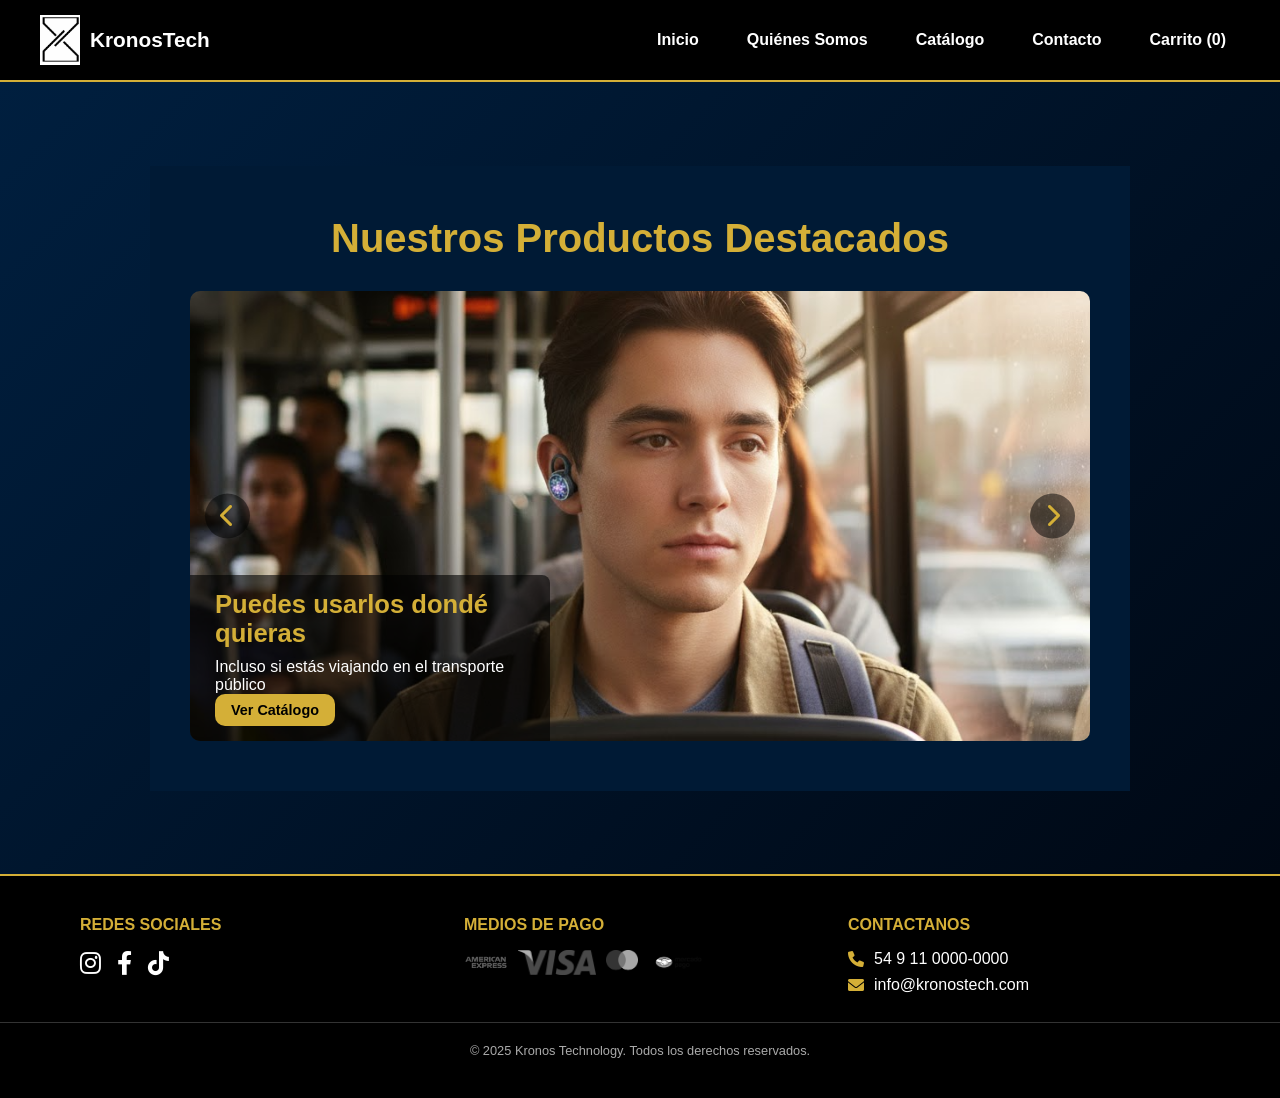
<file: index.html>
<!DOCTYPE html>
<html lang="es">

<head>
  <meta charset="UTF-8">
  <meta name="viewport" content="width=device-width, initial-scale=1.0">
  <title>NeuroHeadset - Kronos Technology</title>
  <link rel="stylesheet" href="css/index.css">
  <link rel="icon" href="./img/logo.png">
  <link rel="stylesheet" href="https://cdnjs.cloudflare.com/ajax/libs/font-awesome/6.0.0-beta3/css/all.min.css">
</head>

<body>
  <header>
    <nav class="navbar">
      <div class="logo">
        <img src="img/logo.png" alt="Logo KronosTech" class="logo-img">
        KronosTech
      </div>

      <button class="nav-toggle" id="nav-toggle" aria-label="Abrir menú">
        <span></span>
        <span></span>
        <span></span>
      </button>

      <ul class="menu" id="nav-menu">
        <li><a href="index.html">Inicio</a></li>
        <li><a href="quienes.html">Quiénes Somos</a></li>
        <li><a href="catalogo.html">Catálogo</a></li>
        <li><a href="contacto.html">Contacto</a></li>
        <li><a href="carrito.html">Carrito (<span id="contador-carrito">0</span>)</a></li>
      </ul>
    </nav>
  </header>

  <main>
    <section class="home">
      <section class="carousel-section">
        <h2>Nuestros Productos Destacados</h2>
        <div class="carousel-container">
          <div class="carousel-slide">

            <div class="carousel-item">
              <img src="img/modelo-moodBeats-obsidianBlack.png" alt="moodBeats-obsidianBlack">
              <div class="carousel-caption">
              <h3>Puedes usarlos dondé quieras</h3>
              <p>Incluso si estás viajando en el transporte público</p>
              <a href="catalogo.html" class="btn btn-caption">Ver Catálogo</a>
            </div>
          </div>

            <div class="carousel-item">
              <img src="img/modelo-serenity-proRed.png" alt="serenity-proRed">
              <div class="carousel-caption">
              <h3>Mientras juegas un videojuego</h3>
              <a href="catalogo.html" class="btn btn-caption">Ver Catálogo</a>
            </div>
          </div>

            <div class="carousel-item">
              <img src="img/modelo-headset-white.png" alt="headset-white">
              <div class="carousel-caption">
              <h3>Estando al aire libre</h3>
              <a href="catalogo.html" class="btn btn-caption">Ver Catálogo</a>
            </div>
          </div>

            <div class="carousel-item">
              <img src="img/modelo-auraPods-white.png" alt="auraPods-white">
              <div class="carousel-caption">
              <h3>Incluso si estás un poco estresada por la congestión de gente a tu alrededor</h3>
              <a href="catalogo.html" class="btn btn-caption">Ver Catálogo</a>
            </div>
          </div>

          </div>

          <button class="carousel-btn prev" id="prevBtn" aria-label="Anterior">
            <i class="fas fa-chevron-left"></i>
          </button>
          <button class="carousel-btn next" id="nextBtn" aria-label="Siguiente">
            <i class="fas fa-chevron-right"></i>
          </button>
        </div>
      </section>

  </main>
  </section>
  </main>
  </section>


  <footer class="site-footer">
    <div class="footer-container">

      <div class="footer-column">
        <h3 data-key="footer-media">Redes Sociales</h3>
        <div class="social-icons">
          <a href="https://www.instagram.com" target="_blank" aria-label="Instagram">
            <i class="fab fa-instagram"></i>
          </a>
          <a href="https://www.facebook.com" target="_blank" aria-label="Facebook">
            <i class="fab fa-facebook-f"></i>
          </a>
          <a href="https://www.tiktok.com" target="_blank" aria-label="TikTok">
            <i class="fab fa-tiktok"></i>
          </a>
        </div>
      </div>

      <div class="footer-column">
        <h3 data-key="footer-payments">Medios de Pago</h3>
        <div class="payment-icons">
          <img src="img/americanexpress-logo.png" alt="American Express">
          <img src="img/visa-logo.png" alt="Visa">
          <img src="img/mastercard-logo.webp" alt="Mastercard">
          <img src="img/mercadopago-logo.png" alt="Mercado Pago">
        </div>
      </div>

      <div class="footer-column">
        <h3 data-key="footer-contact">Contactanos</h3>
        <ul class="contact-info">
          <li><i class="fas fa-phone"></i> 54 9 11 0000-0000</li>
          <li><i class="fas fa-envelope"></i> info@kronostech.com</li>
        </ul>
      </div>

    </div>
    <div class="footer-bottom">
      <p>&copy; 2025 Kronos Technology. Todos los derechos reservados.</p>
    </div>
  </footer>
  <script src="./js/script.js"></script>
  <script src="./js/index.js"></script>

</body>

</html>
</file>
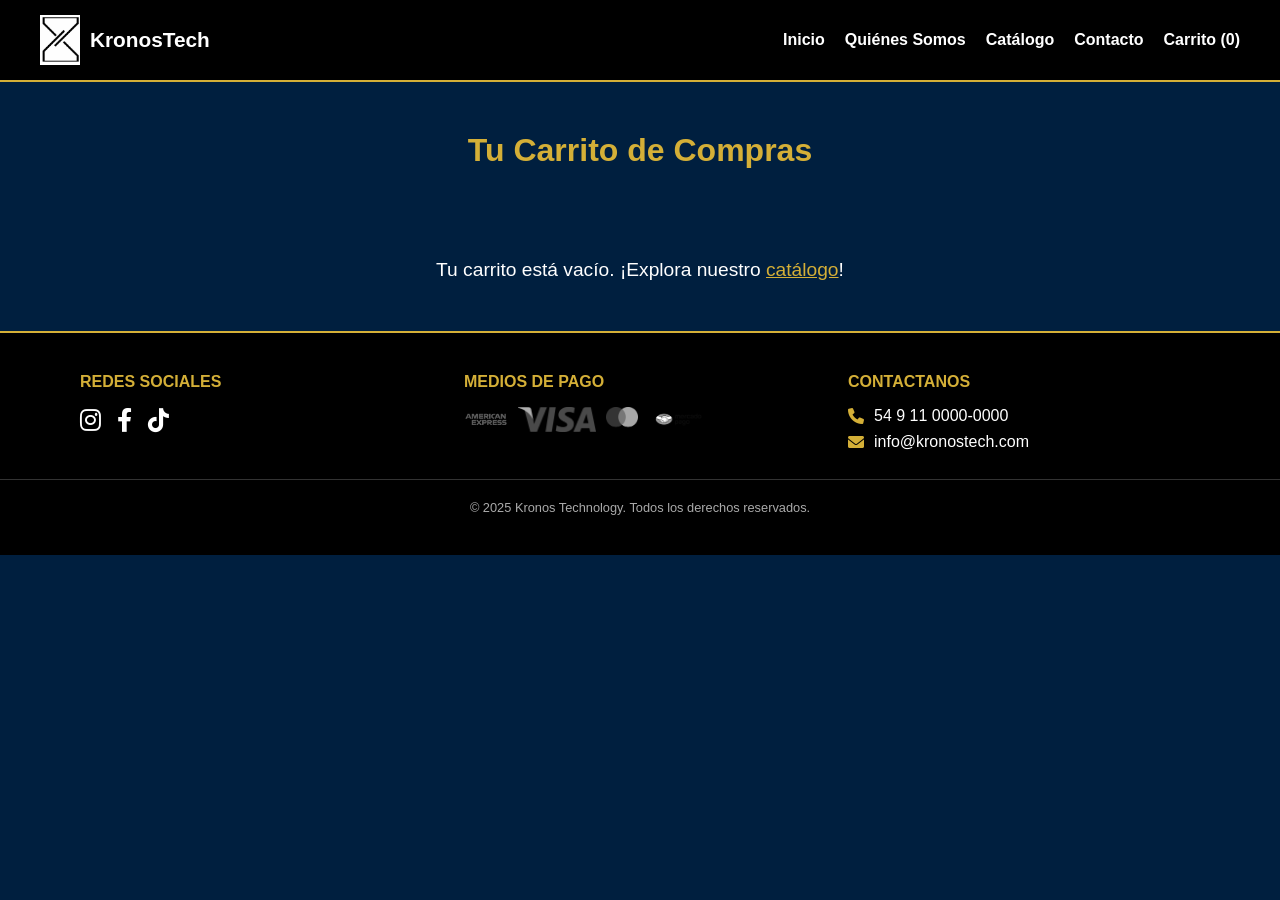
<file: carrito.html>
<!DOCTYPE html>
<html lang="es">

<head>
  <meta charset="UTF-8">
  <meta http-equiv="X-UA-Compatible" content="IE=edge">
  <meta name="viewport" content="width=device-width, initial-scale=1.0">
  <title>Carrito - Kronos Technology</title>
  <link rel="stylesheet" href="css/carrito.css">
  <link rel="icon" href="./img/logo.png">
  <link rel="stylesheet" href="https://cdnjs.cloudflare.com/ajax/libs/font-awesome/6.0.0-beta3/css/all.min.css">
</head>

<body>
  <header>
    <nav class="navbar">
      <div class="logo">
        <img src="img/logo.png" alt="Logo KronosTech" class="logo-img">
        KronosTech
      </div>

      <button class="nav-toggle" id="nav-toggle" aria-label="Abrir menú">
        <span></span>
        <span></span>
        <span></span>
      </button>

      <ul class="menu" id="nav-menu">
        <li><a href="index.html">Inicio</a></li>
        <li><a href="quienes.html">Quiénes Somos</a></li>
        <li><a href="catalogo.html">Catálogo</a></li>
        <li><a href="contacto.html">Contacto</a></li>
        <li><a href="carrito.html">Carrito (<span id="contador-carrito">0</span>)</a></li>
      </ul>
    </nav>
  </header>

  <main>
    <h1>Tu Carrito de Compras</h1>

    <div class="carrito-productos-container" id="carrito-container">
      </div>

    <section class="carrito-resumen" id="carrito-resumen-section" style="display:none;">
      <h2>Resumen de Compra</h2>
      <p>Total a pagar: <span id="carrito-total">$0</span></p>
      <button id="iniciar-compra-btn" class="btn-primary">Proceder al Pago de ${productos.length} items</button>
    </section>

    <div id="pago-modal" class="modal">
      <div class="modal-content">
        <span class="close-btn">&times;</span>
        <h2>Finalizar Compra</h2>
        <div id="productos-a-comprar">
          </div>
        <form id="formulario-pago">
          <label for="nombre-pago">Nombre y Apellido:</label>
          <input type="text" id="nombre-pago" name="nombre-pago" required>

          <label for="documento">Documento de Identidad (DNI/Pasaporte):</label>
          <input type="text" id="documento" name="documento" required>

          <label for="tarjeta">Número de Tarjeta:</label>
          <input type="text" id="tarjeta" name="tarjeta" required pattern="\d{16}" title="Debe tener 16 dígitos.">
          
          <button type="submit" class="btn-primary">Confirmar Compra Total</button>
        </form>
        <p id="mensaje-compra-exito" style="color: green; font-weight: bold; margin-top: 15px; display:none;">¡Tu compra fue realizada con éxito!</p>
      </div>
    </div>

    <p id="carrito-vacio-msg" style="text-align: center; font-size: 1.2rem; margin-top: 50px; display: none;">Tu carrito está vacío. ¡Explora nuestro <a href="catalogo.html" style="color: var(--dorado); text-decoration: underline;">catálogo</a>!</p>

  </main>



  <footer class="site-footer">
    <div class="footer-container">

      <div class="footer-column">
        <h3 data-key="footer-media">Redes Sociales</h3>
        <div class="social-icons">
          <a href="https://www.instagram.com" target="_blank" aria-label="Instagram">
            <i class="fab fa-instagram"></i>
          </a>
          <a href="https://www.facebook.com" target="_blank" aria-label="Facebook">
            <i class="fab fa-facebook-f"></i>
          </a>
          <a href="https://www.tiktok.com" target="_blank" aria-label="TikTok">
            <i class="fab fa-tiktok"></i>
          </a>
        </div>
      </div>

      <div class="footer-column">
        <h3 data-key="footer-payments">Medios de Pago</h3>
        <div class="payment-icons">
          <img src="img/americanexpress-logo.png" alt="American Express">
          <img src="img/visa-logo.png" alt="Visa">
          <img src="img/mastercard-logo.webp" alt="Mastercard">
          <img src="img/mercadopago-logo.png" alt="Mercado Pago">
        </div>
      </div>


      <div class="footer-column">
        <h3 data-key="footer-contact">Contactanos</h3>
        <ul class="contact-info">
          <li><i class="fas fa-phone"></i> 54 9 11 0000-0000</li>
          <li><i class="fas fa-envelope"></i> info@kronostech.com</li>
        </ul>
      </div>

    </div>
    <div class="footer-bottom">
      <p>&copy; 2025 Kronos Technology. Todos los derechos reservados.</p>
    </div>
  </footer>

  <script src="./js/script.js"></script>
  <script src="./js/carrito.js"></script>
</body>

</html>
</file>
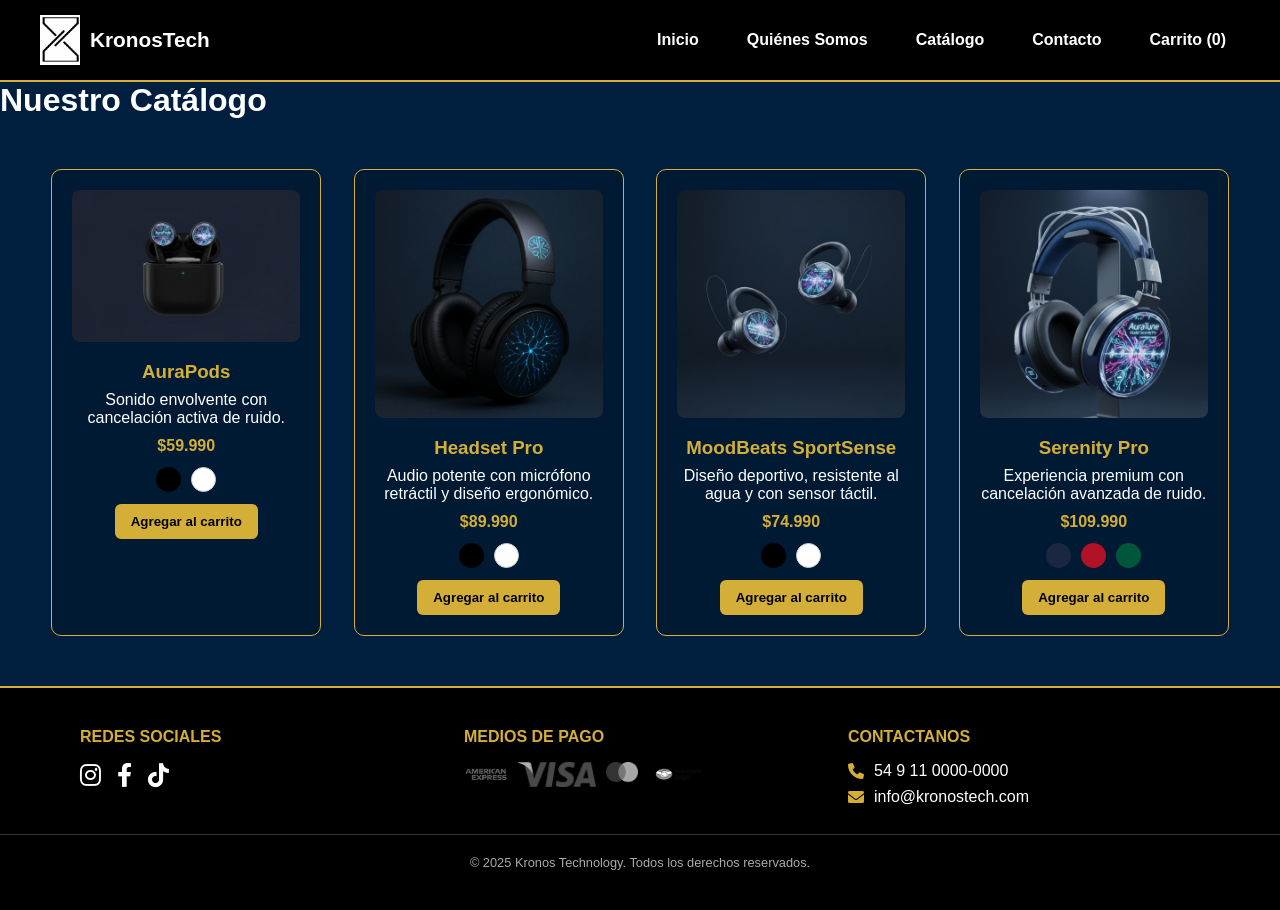
<file: catalogo.html>
<!DOCTYPE html>
<html lang="es">

<head>
  <meta charset="UTF-8" />
  <meta name="viewport" content="width=device-width, initial-scale=1.0" />
  <title>Catalogo - Kronos Technology</title>
  <link rel="stylesheet" href="css/catalogo.css" />
  <link rel="icon" href="./img/logo.png">
  <link rel="stylesheet" href="https://cdnjs.cloudflare.com/ajax/libs/font-awesome/6.0.0-beta3/css/all.min.css">
</head>

<body>
  <header>
    <nav class="navbar">
      <div class="logo">
        <img src="img/logo.png" alt="Logo KronosTech" class="logo-img">
        KronosTech
      </div>

      <button class="nav-toggle" id="nav-toggle" aria-label="Abrir menú">
        <span></span>
        <span></span>
        <span></span>
      </button>

      <ul class="menu" id="nav-menu">
        <li><a href="index.html">Inicio</a></li>
        <li><a href="quienes.html">Quiénes Somos</a></li>
        <li><a href="catalogo.html">Catálogo</a></li>
        <li><a href="contacto.html">Contacto</a></li>
        <li><a href="carrito.html">Carrito (<span id="contador-carrito">0</span>)</a></li>
      </ul>
    </nav>
  </header>


  <main>
    <h1>Nuestro Catálogo</h1>

    <div class="product-grid">

      <div class="product-card" data-price="59990">
        <img src="img/auraPods-MidnightBlack.jpg" alt="AuraPods" class="product-image" id="p1-img" />
        <h3>AuraPods</h3>
        <p>Sonido envolvente con cancelación activa de ruido.</p>
        <p class="product-price">$59.990</p>

        <div class="color-options">
          <span class="color-circle" style="background-color:#000000;" data-image="img/auraPods-MidnightBlack.jpg"
            data-product="p1-img"></span>
          <span class="color-circle" style="background-color:#ffffff; border:1px solid #ccc;"
            data-image="img/auraPods-PureWhite.jpg" data-product="p1-img"></span>
        </div>
        <button class="add-to-cart">Agregar al carrito</button>
      </div>

      <div class="product-card" data-price="89990">
        <img src="img/headset-black.png" alt="Headset Pro" class="product-image" id="p2-img" />
        <h3>Headset Pro</h3>
        <p>Audio potente con micrófono retráctil y diseño ergonómico.</p>
        <p class="product-price">$89.990</p>

        <div class="color-options">
          <span class="color-circle" style="background-color:#000000;" data-image="img/headset-black.png"
            data-product="p2-img"></span>
          <span class="color-circle" style="background-color:#fdfdfd; border:1px solid #ccc;"
            data-image="img/headset-White.png" data-product="p2-img"></span>
        </div>

        <button class="add-to-cart">Agregar al carrito</button>
      </div>

      <div class="product-card" data-price="74990">
        <img src="img/moodBeats SportSense-ObsidianBlack.jpg" alt="MoodBeats SportSense" class="product-image"
          id="p3-img" />
        <h3>MoodBeats SportSense</h3>
        <p>Diseño deportivo, resistente al agua y con sensor táctil.</p>
        <p class="product-price">$74.990</p>

        <div class="color-options">
          <span class="color-circle" style="background-color:#000000;"
            data-image="img/moodBeats SportSense-ObsidianBlack.jpg" data-product="p3-img"></span>
          <span class="color-circle" style="background-color:#ffffff; border:1px solid #ccc;"
            data-image="img/moodBeats SportSense-ArticWhite.jpg" data-product="p3-img"></span>
          </div>
        <button class="add-to-cart">Agregar al carrito</button>
      </div>

      <div class="product-card" data-price="109990">
        <img src="img/serenity-pro-MidnightBlue.jpg" alt="Serenity Pro" class="product-image" id="p4-img" />
        <h3>Serenity Pro</h3>
        <p>Experiencia premium con cancelación avanzada de ruido.</p>
        <p class="product-price">$109.990</p>

        <div class="color-options">
          <span class="color-circle" style="background-color:#1a2740;" data-image="img/serenity-pro-MidnightBlue.jpg"
            data-product="p4-img"></span>
          <span class="color-circle" style="background-color:#b11226;" data-image="img/serenity-pro-CrimsonRed.jpg"
            data-product="p4-img"></span>
          <span class="color-circle" style="background-color:#00563b;" data-image="img/serenity-pro-EmeraldGreen.jpg"
            data-product="p4-img"></span>
          </div>
        <button class="add-to-cart">Agregar al carrito</button>
      </div>

    </div>
  </main>
  
  <footer class="site-footer">
    <div class="footer-container">

      <div class="footer-column">
        <h3 data-key="footer-media">Redes Sociales</h3>
        <div class="social-icons">
          <a href="https://www.instagram.com" target="_blank" aria-label="Instagram">
            <i class="fab fa-instagram"></i>
          </a>
          <a href="https://www.facebook.com" target="_blank" aria-label="Facebook">
            <i class="fab fa-facebook-f"></i>
          </a>
          <a href="https://www.tiktok.com" target="_blank" aria-label="TikTok">
            <i class="fab fa-tiktok"></i>
          </a>
        </div>
      </div>


      <div class="footer-column">
        <h3 data-key="footer-payments">Medios de Pago</h3>
        <div class="payment-icons">
          <img src="img/americanexpress-logo.png" alt="American Express">
          <img src="img/visa-logo.png" alt="Visa">
          <img src="img/mastercard-logo.webp" alt="Mastercard">
          <img src="img/mercadopago-logo.png" alt="Mercado Pago">
        </div>
      </div>
      <div class="footer-column">
        <h3 data-key="footer-contact">Contactanos</h3>
        <ul class="contact-info">
          <li><i class="fas fa-phone"></i> 54 9 11 0000-0000</li>
          <li><i class="fas fa-envelope"></i> info@kronostech.com</li>
        </ul>
      </div>

    </div>
    <div class="footer-bottom">
      <p>&copy; 2025 Kronos Technology. Todos los derechos reservados.</p>
    </div>
  </footer>
   <script src="./js/script.js"></script>
  <script src="./js/catalogo.js"></script>
</body>

</html>
</file>
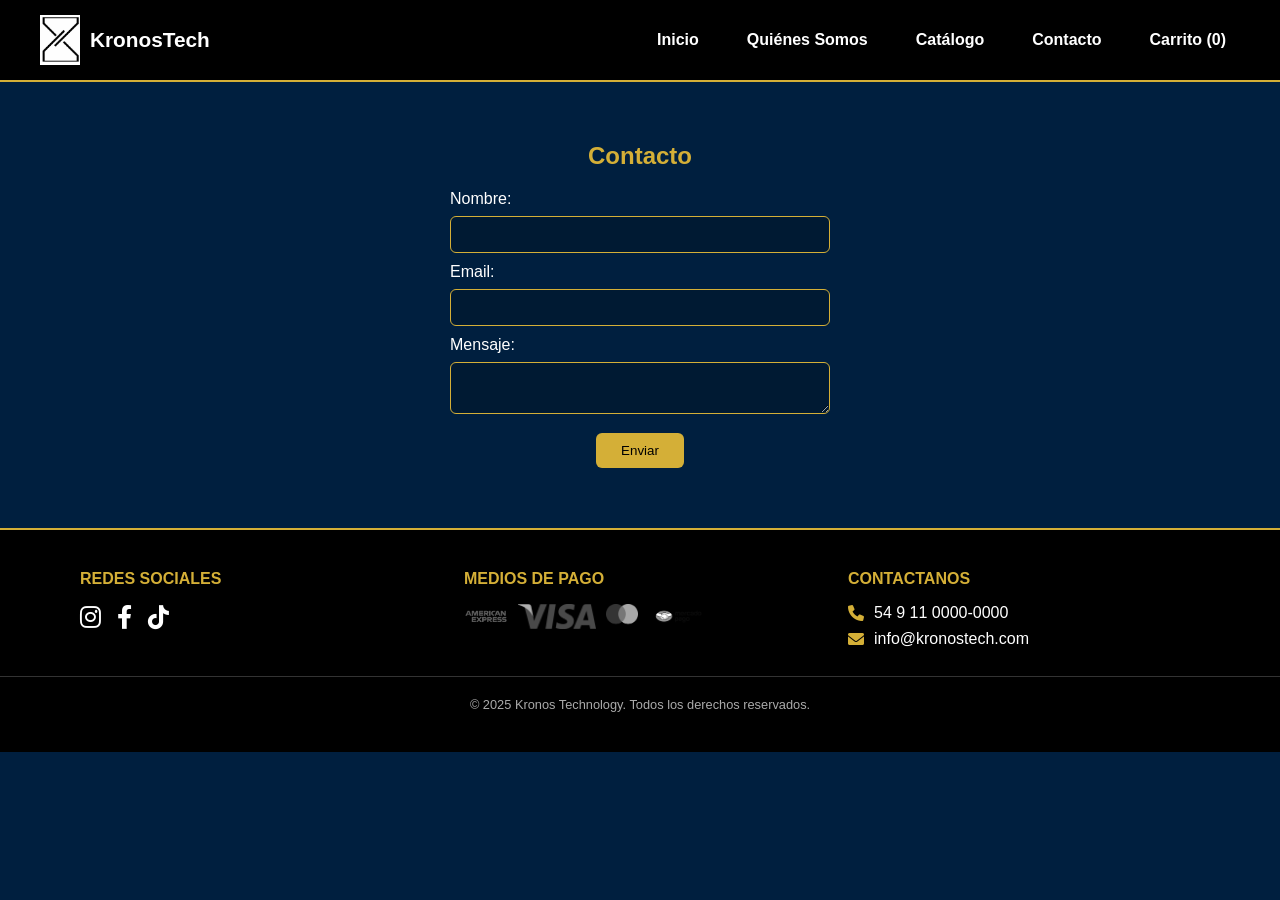
<file: contacto.html>
<!DOCTYPE html>
<html lang="es">

<head>
  <meta charset="UTF-8">
  <meta name="viewport" content="width=device-width, initial-scale=1.0">
  <title>Contacto - Kronos Technology</title>
  <link rel="stylesheet" href="css/contacto.css">
  <link rel="icon" href="img/logo.png">
  <link rel="stylesheet" href="https://cdnjs.cloudflare.com/ajax/libs/font-awesome/6.0.0-beta3/css/all.min.css">

</head>

<body>
  <header>
    <nav class="navbar">
      <div class="logo">
        <img src="img/logo.png" alt="Logo KronosTech" class="logo-img">
        KronosTech
      </div>

      <button class="nav-toggle" id="nav-toggle" aria-label="Abrir menú">
        <span></span>
        <span></span>
        <span></span>
      </button>

      <ul class="menu" id="nav-menu">
        <li><a href="index.html">Inicio</a></li>
        <li><a href="quienes.html">Quiénes Somos</a></li>
        <li><a href="catalogo.html">Catálogo</a></li>
        <li><a href="contacto.html">Contacto</a></li>
        <li><a href="carrito.html">Carrito (<span id="contador-carrito">0</span>)</a></li>
      </ul>
    </nav>
  </header>

  <main>
    <section class="contacto">
      <h2>Contacto</h2>
      <form id="formContacto">
        <label>Nombre:</label>
        <input type="text" id="nombre" required>
        <label>Email:</label>
        <input type="email" id="email" required>
        <label>Mensaje:</label>
        <textarea id="mensaje" required></textarea>
        <button type="submit">Enviar</button>
      </form>
      <p id="mensajeExito"></p>
    </section>
  </main>

  <footer class="site-footer">
    <div class="footer-container">

      <div class="footer-column">
        <h3 data-key="footer-media">Redes Sociales</h3>
        <div class="social-icons">
          <a href="https://www.instagram.com" target="_blank" aria-label="Instagram">
            <i class="fab fa-instagram"></i>
          </a>
          <a href="https://www.facebook.com" target="_blank" aria-label="Facebook">
            <i class="fab fa-facebook-f"></i>
          </a>
          <a href="https://www.tiktok.com" target="_blank" aria-label="TikTok">
            <i class="fab fa-tiktok"></i>
          </a>
        </div>
      </div>

      <div class="footer-column">
        <h3 data-key="footer-payments">Medios de Pago</h3>
        <div class="payment-icons">
          <img src="img/americanexpress-logo.png" alt="American Express">
          <img src="img/visa-logo.png" alt="Visa">
          <img src="img/mastercard-logo.webp" alt="Mastercard">
          <img src="img/mercadopago-logo.png" alt="Mercado Pago">
        </div>
      </div>
      <div class="footer-column">
        <h3 data-key="footer-contact">Contactanos</h3>
        <ul class="contact-info">
          <li><i class="fas fa-phone"></i> 54 9 11 0000-0000</li>
          <li><i class="fas fa-envelope"></i> info@kronostech.com</li>
        </ul>
      </div>

    </div>
    <div class="footer-bottom">
      <p>&copy; 2025 Kronos Technology. Todos los derechos reservados.</p>
    </div>
  </footer>
  <script src="./js/script.js"></script>
</body>


</html>
</file>
<file: css/index.css>
/* colores principales */
:root {
  --azul-marino: #001F3F;
  --dorado: #D4AF37;
  --negro: #000000;
  --blanco: #FFFFFF;
}

* {
  box-sizing: border-box;
  margin: 0;
  padding: 0;
}

html {
  scroll-behavior: smooth;
}

body {
  font-family: Arial, sans-serif;
  background: var(--azul-marino);
  color: var(--blanco);
}

/*boton general*/
.btn {
  display: inline-block;
  background: var(--dorado);
  color: var(--negro);
  padding: 10px 20px;
  border-radius: 10px;
  text-decoration: none;
  cursor: pointer;
  transition: 0.3s;
  font-weight: bold;
}

.btn:hover {
  background: #f5d76e;
  transform: scale(1.05);
}


/*navbar*/
.navbar {
  background-color: var(--negro);
  color: var(--blanco);
  padding: 15px 40px;
  display: flex;
  justify-content: space-between;
  align-items: center;
  border-bottom: 2px solid var(--dorado);
  position: relative;
}

.logo {
  display: flex;
  align-items: center;
  font-size: 1.3rem;
  font-weight: bold;
}

.logo-img {
  width: 40px;
  margin-right: 10px;
}

.menu {
  list-style: none;
  display: flex;
  gap: 20px;
}

.menu a {
  color: var(--blanco);
  text-decoration: none;
  font-weight: bold;
  transition: 0.3s;
  padding: 8px 14px;
  border-radius: 4px;
}

.menu a:hover {
  background: var(--dorado);
  color: var(--negro);
}

/* botón de hamburguesa (oculto en modo escritorio) */
.nav-toggle {
  display: none;
  background: none;
  border: none;
  cursor: pointer;
  padding: 5px;
  z-index: 1001;
  /* esto hace que esté por encima del menú */
}

.nav-toggle span {
  display: block;
  width: 25px;
  height: 3px;
  background-color: var(--blanco);
  margin: 5px 0;
  transition: 0.3s;
}

/* inicio */
.home {
  display: flex;
  justify-content: space-around;
  align-items: center;
  padding: 80px 40px;
  min-height: 88vh;
  background: linear-gradient(135deg, var(--azul-marino), #000814);
  color: var(--blanco);
  gap: 20px;
}

/* contenedor del botón para centrar en celular */
.btn-container {
  margin-top: 20px;
}

.hero-img {
  flex: 1;
  text-align: center;
}

.hero-img img {
  max-width: 100%;
  width: 380px;
  height: auto;
  filter: drop-shadow(0px 0px 30px var(--dorado));
  transition: 0.3s;
}

.hero-img img:hover {
  transform: scale(1.05);
}

/* diseño responsive para tablets (INDEX) */
@media (max-width: 1024px) {
  .home {
    padding: 60px 40px;
  }

  .hero-img img {
    width: 300px;
  }
}

/* responsive para celulares */
@media (max-width: 768px) {

  /*se muestra el menú de hamburguesa en la navbar*/
  .nav-toggle {
    display: block;
    /* se muestra el botón de hamburguesa */
  }

  .menu {
    /*oculta el menú y lo posiciona */
    position: absolute;
    top: 0;
    left: 0;
    width: 100%;
    background: var(--negro);
    padding: 80px 20px 20px 20px;
    /* usamos padding para dejar espacio al logo */

    flex-direction: column;
    align-items: center;
    gap: 25px;

    /* usamos esta animación para ocultar o mostrar */
    transform: translateY(-110%);
    transition: transform 0.4s ease-out;
    z-index: 1000;
  }

  .menu.active {
    transform: translateY(0);
    /* se muestra el menú */
  }

  /* esta es la animación del botón de hamburguesa  */
  .nav-toggle.active span:nth-child(1) {
    transform: rotate(45deg) translate(5px, 6px);
  }

  .nav-toggle.active span:nth-child(2) {
    opacity: 0;
  }

  .nav-toggle.active span:nth-child(3) {
    transform: rotate(-45deg) translate(5px, -6px);
  }

  /* el inicio para celulares*/
  .home {
    flex-direction: column;
    text-align: center;
    padding: 40px 20px;
  }

  .hero-content p {
    margin: 0 auto 25px auto;
    max-width: 100%;
  }

  .hero-img img {
    width: 250px;
    margin-top: 20px;
  }

}

/* diseño responsive para celulares mas pequeños*/
@media (max-width: 480px) {
  .navbar {
    padding: 10px 15px;
  }

  .logo-img {
    width: 32px;
  }
}

.site-footer {
    background-color: var(--negro);
    padding: 40px 0;
    border-top: 2px solid var(--dorado);
}

.footer-container {
    display: flex;
    flex-wrap: wrap;
    justify-content: space-between;
    gap: 2rem;
    max-width: 1200px;
    margin: 0 auto;
    padding: 0 40px;
}

.footer-column {
    flex: 1;
    min-width: 180px;
}

.footer-column h3 {
    font-size: 1rem;
    margin-bottom: 1rem;
    text-transform: uppercase;
    color: var(--dorado);
}

.footer-column ul {
    padding: 0;
    list-style: none;
}

.footer-column ul li {
    margin-bottom: 0.5rem;
}

.footer-column ul li a {
    color: var(--blanco);
    text-decoration: none;
}

.footer-column ul li a:hover {
    text-decoration: underline;
}

.social-icons {
    display: flex;
    gap: 1rem;
}

.social-icons a {
    color: var(--blanco);
    font-size: 1.5rem;
    transition: color 0.3s;
}

.social-icons a:hover {
    color: var(--dorado);
}

.payment-icons {
    display: flex;
    flex-wrap: wrap;
    gap: 10px;
}

.payment-icons img {
    height: 25px;
    filter: grayscale(100%);
    transition: filter 0.3s;
}

.payment-icons img:hover {
    filter: none;
}

.contact-info li {
    display: flex;
    align-items: center;
}

.contact-info li i {
    margin-right: 10px;
    color: var(--dorado);
}

.footer-bottom {
    text-align: center;
    padding-top: 20px;
    margin-top: 20px;
    border-top: 1px solid #333;
    font-size: 0.8rem;
    color: #aaa;
}

/* media queries para footer*/
@media (max-width: 600px) {
    .footer-container {
        flex-direction: column;
        padding: 0 20px;
    }

    .footer-column {
        min-width: 100%;
        text-align: center;
    }

    .social-icons,
    .payment-icons {
        justify-content: center;
    }
}

.carousel-section {
  padding: 50px 40px;
  text-align: center;
  background: #001A35; /* color de fondo ligeramente más oscuro */
}

.carousel-section h2 {
  font-size: clamp(1.8rem, 4vw + 1rem, 2.5rem);
  color: var(--dorado);
  margin-bottom: 30px;
}

.carousel-container {
  position: relative;
  max-width: 900px; 
  height: 450px; /* altura fija para el carrusel en desktop */
  margin: 0 auto;
  overflow: hidden;
  border-radius: 10px;
}

.carousel-slide {
  display: flex;
  width: 400%; /* 100% por cada una de las 4 imágenes */
  height: 100%; 
  transition: transform 0.6s ease-in-out;
}

.carousel-item {
  width: 25%; /* 100% / 4 imágenes = 25% cada una */
  flex-shrink: 0;
  height: 100%; 
  display: flex; 
  align-items: center; 
  justify-content: center; 
  position: relative; /* esto es crucial  para posicionar el caption */
}

.carousel-item img {
  width: 100%;
  height: 100%; 
  display: block;
  object-fit: cover; /* asegura que la imagen llene el espacio horizontal */
}



.carousel-caption {
  position: absolute;
  top: auto;
  bottom: 0; /* pegado a la parte inferior */
  left: 0; /* pegado a la izquierda */
  right: auto;
  transform: none; /*desactiva el centrado */

  max-width: 40%; /* ancho controlado */
  min-width: 250px; 
  padding: 15px 25px; 
  border-radius: 0 8px 0 0; /* solo la esquina superior derecha redondeada */

  background-color: rgba(0, 0, 0, 0.6); /* fondo semi-transparente y discreto */
  color: var(--blanco);
  text-align: left; /* alineamos el texto a la izquierda */
  z-index: 5;
}

.carousel-caption h3 {
  margin: 0 0 10px 0; 
  font-size: clamp(1.1rem, 2.5vw, 1.6rem); 
  color: var(--dorado);
  text-shadow: none; 
}

/* estilo para el botón dentro del carrusel */
.carousel-caption .btn-caption {
    padding: 8px 16px;
    font-size: 0.9rem;
    display: inline-block; 
}

/* flechas de Navegación */
.carousel-btn {
  position: absolute;
  top: 50%;
  transform: translateY(-50%);
  background-color: rgba(0, 0, 0, 0.5);
  color: var(--dorado);
  border: none;
  border-radius: 50%;
  width: 45px;
  height: 45px;
  font-size: 1.5rem;
  cursor: pointer;
  z-index: 10;
  transition: 0.3s;
}

.carousel-btn:hover {
  background-color: var(--dorado);
  color: var(--negro);
}

.carousel-btn.prev {
  left: 15px;
}

.carousel-btn.next {
  right: 15px;
}

/* responsive del Carrusel  */
@media (max-width: 768px) {
  .carousel-section {
    padding: 40px 20px;
  }

  .carousel-container {
    height: 300px; /* altura ajustada para móviles */
  }

  .carousel-btn {
    width: 35px;
    height: 35px;
    font-size: 1.1rem;
  }

  .carousel-btn.prev {
    left: 10px;
  }

  .carousel-btn.next {
    right: 10px;
  }
  
  /* responsive del Caption en tablets */
  .carousel-caption {
    max-width: 60%; 
    min-width: 180px;
    padding: 10px 15px;
  }
}

@media (max-width: 480px) {
  /* responsive del caption en móviles pequeños */
  .carousel-caption {
    max-width: 100%; /* ocupa todo el ancho inferior */
    min-width: auto;
    border-radius: 0; 
  }
  .carousel-caption h3 {
    font-size: 1.1rem;
    margin-bottom: 8px;
  }
  .carousel-caption .btn-caption {
    padding: 5px 10px;
    font-size: 0.8rem;
  }
}
</file>
<file: css/carrito.css>
/* colores principales */
:root {
    --azul-marino: #001F3F;
    --dorado: #D4AF37;
    --negro: #000000;
    --blanco: #FFFFFF;
}

* {
    box-sizing: border-box;
    margin: 0;
    padding: 0;
}

html {
    scroll-behavior: smooth;
}

body {
    font-family: Arial, sans-serif;
    background: var(--azul-marino);
    color: var(--blanco);
}

/*navbar*/
.navbar {
    background-color: var(--negro);
    color: var(--blanco);
    padding: 15px 40px;
    display: flex;
    justify-content: space-between;
    align-items: center;
    border-bottom: 2px solid var(--dorado);
    position: relative;
}

.logo {
    display: flex;
    align-items: center;
    font-size: 1.3rem;
    font-weight: bold;
}

.logo-img {
    width: 40px;
    margin-right: 10px;
}

.menu {
    list-style: none;
    display: flex;
    gap: 20px;
}

.menu a {
    color: var(--blanco);
    text-decoration: none;
    font-weight: bold;
    transition: color 0.3s;
}

.menu a:hover {
    color: var(--dorado);
}

.nav-toggle {
    display: none;
    background: none;
    border: none;
    cursor: pointer;
    padding: 0;
    position: relative;
    width: 30px;
    height: 30px;
}

.nav-toggle span {
    display: block;
    width: 100%;
    height: 3px;
    background-color: var(--dorado);
    margin-bottom: 5px;
    transition: transform 0.3s, opacity 0.3s;
}

/* media queries para navbar*/
@media (max-width: 768px) {
    .nav-toggle {
        display: block;
        z-index: 1001; /* asegura que el botón esté por encima del menú */
    }

    .menu {
        position: absolute;
        top: 100%;
        right: 0;
        background-color: var(--negro);
        width: 100%;
        flex-direction: column;
        align-items: center;
        padding: 20px 0;
        border-top: 1px solid var(--dorado);
        display: none; /* ocultar por defecto */
        z-index: 1000;
        transition: all 0.3s ease-in-out;
    }

    .menu.active {
        display: flex;
    }

    .menu li {
        width: 100%;
        text-align: center;
    }

    .menu li a {
        display: block;
        padding: 10px 0;
    }
}

/* estilos del main */
main {
    padding: 50px 20px;
    max-width: 1200px;
    margin: 0 auto;
}

main h1 {
    text-align: center;
    color: var(--dorado);
    margin-bottom: 30px;
}

/* estilos del footer */
.site-footer {
    background-color: var(--negro);
    padding: 40px 0;
    border-top: 2px solid var(--dorado);
}

.footer-container {
    display: flex;
    flex-wrap: wrap;
    justify-content: space-between;
    gap: 2rem;
    max-width: 1200px;
    margin: 0 auto;
    padding: 0 40px;
}

.footer-column {
    flex: 1;
    min-width: 180px;
}

.footer-column h3 {
    font-size: 1rem;
    margin-bottom: 1rem;
    text-transform: uppercase;
    color: var(--dorado);
}

.footer-column ul {
    padding: 0;
    list-style: none;
}

.footer-column ul li {
    margin-bottom: 0.5rem;
}

.footer-column ul li a {
    color: var(--blanco);
    text-decoration: none;
}

.footer-column ul li a:hover {
    text-decoration: underline;
}

.social-icons {
    display: flex;
    gap: 1rem;
}

.social-icons a {
    color: var(--blanco);
    font-size: 1.5rem;
    transition: color 0.3s;
}

.social-icons a:hover {
    color: var(--dorado);
}

.payment-icons {
    display: flex;
    flex-wrap: wrap;
    gap: 10px;
}

.payment-icons img {
    height: 25px;
    filter: grayscale(100%);
    transition: filter 0.3s;
}

.payment-icons img:hover {
    filter: none;
}

.contact-info li {
    display: flex;
    align-items: center;
}

.contact-info li i {
    margin-right: 10px;
    color: var(--dorado);
}

.footer-bottom {
    text-align: center;
    padding-top: 20px;
    margin-top: 20px;
    border-top: 1px solid #333;
    font-size: 0.8rem;
    color: #aaa;
}

/* media queries para footer*/
@media (max-width: 600px) {
    .footer-container {
        flex-direction: column;
        padding: 0 20px;
    }

    .footer-column {
        min-width: 100%;
        text-align: center;
    }

    .social-icons,
    .payment-icons {
        justify-content: center;
    }
}

/* estilos del carrito */

.btn-primary {
    background-color: var(--dorado);
    color: var(--negro);
    border: none;
    padding: 10px 20px;
    border-radius: 4px;
    cursor: pointer;
    font-weight: bold;
    transition: background-color 0.3s;
}

.btn-primary:hover {
    background-color: #e0c26c; 
}

/* contenedor de Productos */
.carrito-productos-container {
    max-width: 1000px;
    margin: 40px auto;
    padding: 0 20px;
    display: flex;
    flex-direction: column;
    gap: 25px;
}

/* tarjeta de cada Ítem del Carrito */
.carrito-item {
    background-color: #1a2740; /* un tono oscuro similar al azul marino */
    border: 1px solid var(--dorado);
    padding: 15px;
    display: flex;
    gap: 20px;
    align-items: center;
    border-radius: 8px;
}

.carrito-item img {
    width: 100px;
    height: 100px;
    object-fit: cover;
    border-radius: 4px;
}

.item-details {
    flex-grow: 1;
}

.item-details h3 {
    margin: 0 0 5px 0;
    color: var(--blanco);
}

.item-details p {
    margin: 0 0 10px 0;
    font-size: 0.9rem;
    color: #ccc;
}

.item-price {
    font-weight: bold;
    color: var(--dorado);
    font-size: 1.1rem;
}

/* resumen de compra */
.carrito-resumen {
    max-width: 1000px;
    margin: 20px auto 50px auto;
    padding: 20px;
    background-color: #1a2740;
    border: 1px solid var(--dorado);
    border-radius: 8px;
    text-align: right;
}

.carrito-resumen h2 {
    color: var(--dorado);
    margin-top: 0;
}

/* botón de eliminar */
.btn-secondary {
    background-color: #8B0000; /* rojo oscuro para eliminar */
    color: white;
    border: none;
    padding: 10px;
    border-radius: 4px;
    cursor: pointer;
    transition: background-color 0.3s;
}
.btn-secondary:hover {
    background-color: #A52A2A; 
}


/* estilo para hacer el pago */

.modal {
    display: none; 
    position: fixed; 
    z-index: 1000; 
    left: 0;
    top: 0;
    width: 100%; 
    height: 100%; 
    overflow: auto; 
    background-color: rgba(0,0,0,0.8); 
}

.modal-content {
    background-color: var(--azul-marino);
    margin: 10% auto; 
    padding: 30px;
    border: 2px solid var(--dorado);
    width: 80%; 
    max-width: 500px;
    border-radius: 10px;
    position: relative;
    color: var(--blanco);
}

.close-btn {
    color: var(--dorado);
    float: right;
    font-size: 28px;
    font-weight: bold;
}

.close-btn:hover,
.close-btn:focus {
    color: var(--blanco);
    text-decoration: none;
    cursor: pointer;
}

#formulario-pago label {
    display: block;
    margin-top: 10px;
    margin-bottom: 5px;
}

#formulario-pago input[type="text"] {
    width: 100%;
    padding: 10px;
    margin-bottom: 15px;
    border: 1px solid var(--dorado);
    border-radius: 4px;
    box-sizing: border-box;
    background-color: var(--negro);
    color: var(--blanco);
}

#formulario-pago .btn-primary {
    width: 100%;
    margin-top: 20px;
}

#productos-a-comprar {
    border: 1px dashed var(--dorado);
    padding: 10px;
    margin-bottom: 20px;
    border-radius: 5px;
}

#productos-a-comprar img {
    /* estilos para las imágenes pequeñas de resumen en el modal */
    max-width: 40px;
    height: 40px;
    object-fit: cover;
    border-radius: 3px;
}

/* responsive para el carrito-item */
@media (max-width: 600px) {
    .carrito-item {
        flex-direction: column;
        align-items: flex-start;
        text-align: left;
    }
}
</file>
<file: css/catalogo.css>
/*colores principales*/
:root {
  --azul-marino: #001F3F;
  --dorado: #D4AF37;
  --negro: #000000;
  --blanco: #FFFFFF;
}

* {
  box-sizing: border-box;
  margin: 0;
  padding: 0;
}

body {
  font-family: Arial, sans-serif;
  background: var(--azul-marino);
  color: var(--blanco);
}

/* navbar */
.navbar {
  background-color: var(--negro);
  color: var(--blanco);
  padding: 15px 40px;
  display: flex;
  justify-content: space-between;
  align-items: center;
  border-bottom: 2px solid var(--dorado);
  position: relative;
}

.logo {
  display: flex;
  align-items: center;
  font-size: 1.3rem;
  font-weight: bold;
}

.logo-img {
  width: 40px;
  margin-right: 10px;
}

.menu {
  list-style: none;
  display: flex;
  gap: 20px;
}

.menu a {
  color: var(--blanco);
  text-decoration: none;
  font-weight: bold;
  transition: 0.3s;
  padding: 8px 14px;
  border-radius: 4px;
}

.menu a:hover {
  background: var(--dorado);
  color: var(--negro);
}


.nav-toggle {
  display: none;
  background: none;
  border: none;
  cursor: pointer;
  padding: 5px;
  z-index: 1001;
}

.nav-toggle span {
  display: block;
  width: 25px;
  height: 3px;
  background-color: var(--blanco);
  margin: 5px 0;
  transition: 0.3s;
}

/* catalogo*/
.product-grid {
  display: grid;
  grid-template-columns: repeat(auto-fit, minmax(270px, 1fr));
  gap: 30px;
  padding: 50px;
  justify-items: center;
}

.product-card {
  background-color: #001a33; /* tono más oscuro del azul marino */
  border: 1px solid var(--dorado);
  border-radius: 10px;
  text-align: center;
  padding: 20px;
  width: 270px;
  transition: transform 0.3s, box-shadow 0.3s;
}

.product-card:hover {
  transform: scale(1.03);
  box-shadow: 0 0 10px var(--dorado);
}

.product-image {
  width: 100%;
  border-radius: 8px;
  margin-bottom: 15px;
}

h3 {
  color: var(--dorado);
  margin-bottom: 8px;
}

.product-price {
  font-weight: bold;
  color: var(--dorado);
  margin: 10px 0;
}

/* colores de los productos */
.color-options {
  display: flex;
  justify-content: center;
  gap: 10px;
  margin: 12px 0;
}

.color-circle {
  width: 25px;
  height: 25px;
  border-radius: 50%;
  cursor: pointer;
  transition: transform 0.2s ease;
}

.color-circle:hover {
  transform: scale(1.2);
}

/* boton para agregar al carrito*/
.add-to-cart {
  background: var(--dorado);
  color: var(--negro);
  border: none;
  padding: 10px 16px;
  border-radius: 6px;
  font-weight: bold;
  cursor: pointer;
  transition: background-color 0.3s;
}

.add-to-cart:hover {
  background-color: #f5d76e;
}

/* diseño responsive*/
@media (max-width: 768px) {
  .nav-toggle {
    display: block;
  }

  .menu {
    position: absolute;
    top: 0;
    left: 0;
    width: 100%;
    background: var(--negro);
    padding: 80px 20px 20px 20px;
    flex-direction: column;
    align-items: center;
    gap: 25px;
    transform: translateY(-110%);
    transition: transform 0.4s ease-out;
    z-index: 1000;
  }

  .menu.active {
    transform: translateY(0);
  }

  .nav-toggle.active span:nth-child(1) {
    transform: rotate(45deg) translate(5px, 6px);
  }

  .nav-toggle.active span:nth-child(2) {
    opacity: 0;
  }

  .nav-toggle.active span:nth-child(3) {
    transform: rotate(-45deg) translate(5px, -6px);
  }

 /* catalogo*/
main h1 { 
  text-align: center;
  padding: 30px 20px 20px; 
  margin: 0; 
}

.product-grid {
  display: grid;
  grid-template-columns: repeat(auto-fit, minmax(270px, 1fr));
  gap: 30px;
  padding: 50px;
  justify-items: center;
}

  .product-card {
    width: 90%;
    max-width: 300px;
  }
}

.site-footer {
    background-color: var(--negro);
    padding: 40px 0;
    border-top: 2px solid var(--dorado);
}

.footer-container {
    display: flex;
    flex-wrap: wrap;
    justify-content: space-between;
    gap: 2rem;
    max-width: 1200px;
    margin: 0 auto;
    padding: 0 40px;
}

.footer-column {
    flex: 1;
    min-width: 180px;
}

.footer-column h3 {
    font-size: 1rem;
    margin-bottom: 1rem;
    text-transform: uppercase;
    color: var(--dorado);
}

.footer-column ul {
    padding: 0;
    list-style: none;
}

.footer-column ul li {
    margin-bottom: 0.5rem;
}

.footer-column ul li a {
    color: var(--blanco);
    text-decoration: none;
}

.footer-column ul li a:hover {
    text-decoration: underline;
}

.social-icons {
    display: flex;
    gap: 1rem;
}

.social-icons a {
    color: var(--blanco);
    font-size: 1.5rem;
    transition: color 0.3s;
}

.social-icons a:hover {
    color: var(--dorado);
}

.payment-icons {
    display: flex;
    flex-wrap: wrap;
    gap: 10px;
}

.payment-icons img {
    height: 25px;
    filter: grayscale(100%);
    transition: filter 0.3s;
}

.payment-icons img:hover {
    filter: none;
}

.contact-info li {
    display: flex;
    align-items: center;
}

.contact-info li i {
    margin-right: 10px;
    color: var(--dorado);
}

.footer-bottom {
    text-align: center;
    padding-top: 20px;
    margin-top: 20px;
    border-top: 1px solid #333;
    font-size: 0.8rem;
    color: #aaa;
}

/* media queries para footer*/
@media (max-width: 600px) {
    .footer-container {
        flex-direction: column;
        padding: 0 20px;
    }

    .footer-column {
        min-width: 100%;
        text-align: center;
    }

    .social-icons,
    .payment-icons {
        justify-content: center;
    }
}
</file>
<file: css/contacto.css>
/* colores principales */
:root {
  --azul-marino: #001F3F;
  --dorado: #D4AF37;
  --negro: #000000;
  --blanco: #FFFFFF;
}

* {
  box-sizing: border-box;
  margin: 0;
  padding: 0;
}

html {
  scroll-behavior: smooth;
}

body {
  font-family: Arial, sans-serif;
  background: var(--azul-marino);
  color: var(--blanco);
}

/*navbar*/
.navbar {
  background-color: var(--negro);
  color: var(--blanco);
  padding: 15px 40px;
  display: flex;
  justify-content: space-between;
  align-items: center;
  border-bottom: 2px solid var(--dorado);
  position: relative;
}

.logo {
  display: flex;
  align-items: center;
  font-size: 1.3rem;
  font-weight: bold;
}

.logo-img {
  width: 40px;
  margin-right: 10px;
}

.menu {
  list-style: none;
  display: flex;
  gap: 20px;
}

.menu a {
  color: var(--blanco);
  text-decoration: none;
  font-weight: bold;
  transition: 0.3s;
  padding: 8px 14px;
  border-radius: 4px;
}

.menu a:hover {
  background: var(--dorado);
  color: var(--negro);
}

/* botón de hamburguesa (oculto en modo escritorio) */
.nav-toggle {
  display: none;
  background: none;
  border: none;
  cursor: pointer;
  padding: 5px;
  z-index: 1001;
}

.nav-toggle span {
  display: block;
  width: 25px;
  height: 3px;
  background-color: var(--blanco);
  margin: 5px 0;
  transition: 0.3s;
}

/* formulario */
.contacto {
  padding: 60px;
  text-align: center;
  max-width: 500px;
  margin: auto;
}

.contacto h2 {
  color: var(--dorado);
  margin-bottom: 20px;
}

form label {
  display: block;
  margin-top: 10px;
  text-align: left;
}

form input,
form textarea {
  width: 100%;
  padding: 10px;
  margin-top: 8px;
  border-radius: 6px;
  border: 1px solid var(--dorado);
  background: #001a33;
  color: var(--blanco);
}

form button {
  background: var(--dorado);
  color: var(--negro);
  margin-top: 15px;
  padding: 10px 25px;
  border: none;
  border-radius: 6px;
  cursor: pointer;
  transition: 0.3s;
}

form button:hover {
  background: #f5d76e;
}

/* responsive para celulares */
@media (max-width: 768px) {

  /*se muestra el menú de hamburguesa en la navbar*/
  .nav-toggle {
    display: block;
  }

  .menu {
    position: absolute;
    top: 0;
    left: 0;
    width: 100%;
    background: var(--negro);
    padding: 80px 20px 20px 20px;
    flex-direction: column;
    align-items: center;
    gap: 25px;
    transform: translateY(-110%);
    transition: transform 0.4s ease-out;
    z-index: 1000;
  }

  .menu.active {
    transform: translateY(0);
  }

  .nav-toggle.active span:nth-child(1) {
    transform: rotate(45deg) translate(5px, 6px);
  }

  .nav-toggle.active span:nth-child(2) {
    opacity: 0;
  }

  .nav-toggle.active span:nth-child(3) {
    transform: rotate(-45deg) translate(5px, -6px);
  }

  /* secciones para el celular */
  .contacto {
    padding: 30px 20px;
  }
}

/* diseño responsive para celulares mas pequeños*/
@media (max-width: 480px) {
  .navbar {
    padding: 10px 15px;
  }

  .logo-img {
    width: 32px;
  }
}


.site-footer {
    background-color: var(--negro);
    padding: 40px 0;
    border-top: 2px solid var(--dorado);
}

.footer-container {
    display: flex;
    flex-wrap: wrap;
    justify-content: space-between;
    gap: 2rem;
    max-width: 1200px;
    margin: 0 auto;
    padding: 0 40px;
}

.footer-column {
    flex: 1;
    min-width: 180px;
}

.footer-column h3 {
    font-size: 1rem;
    margin-bottom: 1rem;
    text-transform: uppercase;
    color: var(--dorado);
}

.footer-column ul {
    padding: 0;
    list-style: none;
}

.footer-column ul li {
    margin-bottom: 0.5rem;
}

.footer-column ul li a {
    color: var(--blanco);
    text-decoration: none;
}

.footer-column ul li a:hover {
    text-decoration: underline;
}

.social-icons {
    display: flex;
    gap: 1rem;
}

.social-icons a {
    color: var(--blanco);
    font-size: 1.5rem;
    transition: color 0.3s;
}

.social-icons a:hover {
    color: var(--dorado);
}

.payment-icons {
    display: flex;
    flex-wrap: wrap;
    gap: 10px;
}

.payment-icons img {
    height: 25px;
    filter: grayscale(100%);
    transition: filter 0.3s;
}

.payment-icons img:hover {
    filter: none;
}

.contact-info li {
    display: flex;
    align-items: center;
}

.contact-info li i {
    margin-right: 10px;
    color: var(--dorado);
}

.footer-bottom {
    text-align: center;
    padding-top: 20px;
    margin-top: 20px;
    border-top: 1px solid #333;
    font-size: 0.8rem;
    color: #aaa;
}

/* media queries para footer*/
@media (max-width: 600px) {
    .footer-container {
        flex-direction: column;
        padding: 0 20px;
    }

    .footer-column {
        min-width: 100%;
        text-align: center;
    }

    .social-icons,
    .payment-icons {
        justify-content: center;
    }
}
</file>
